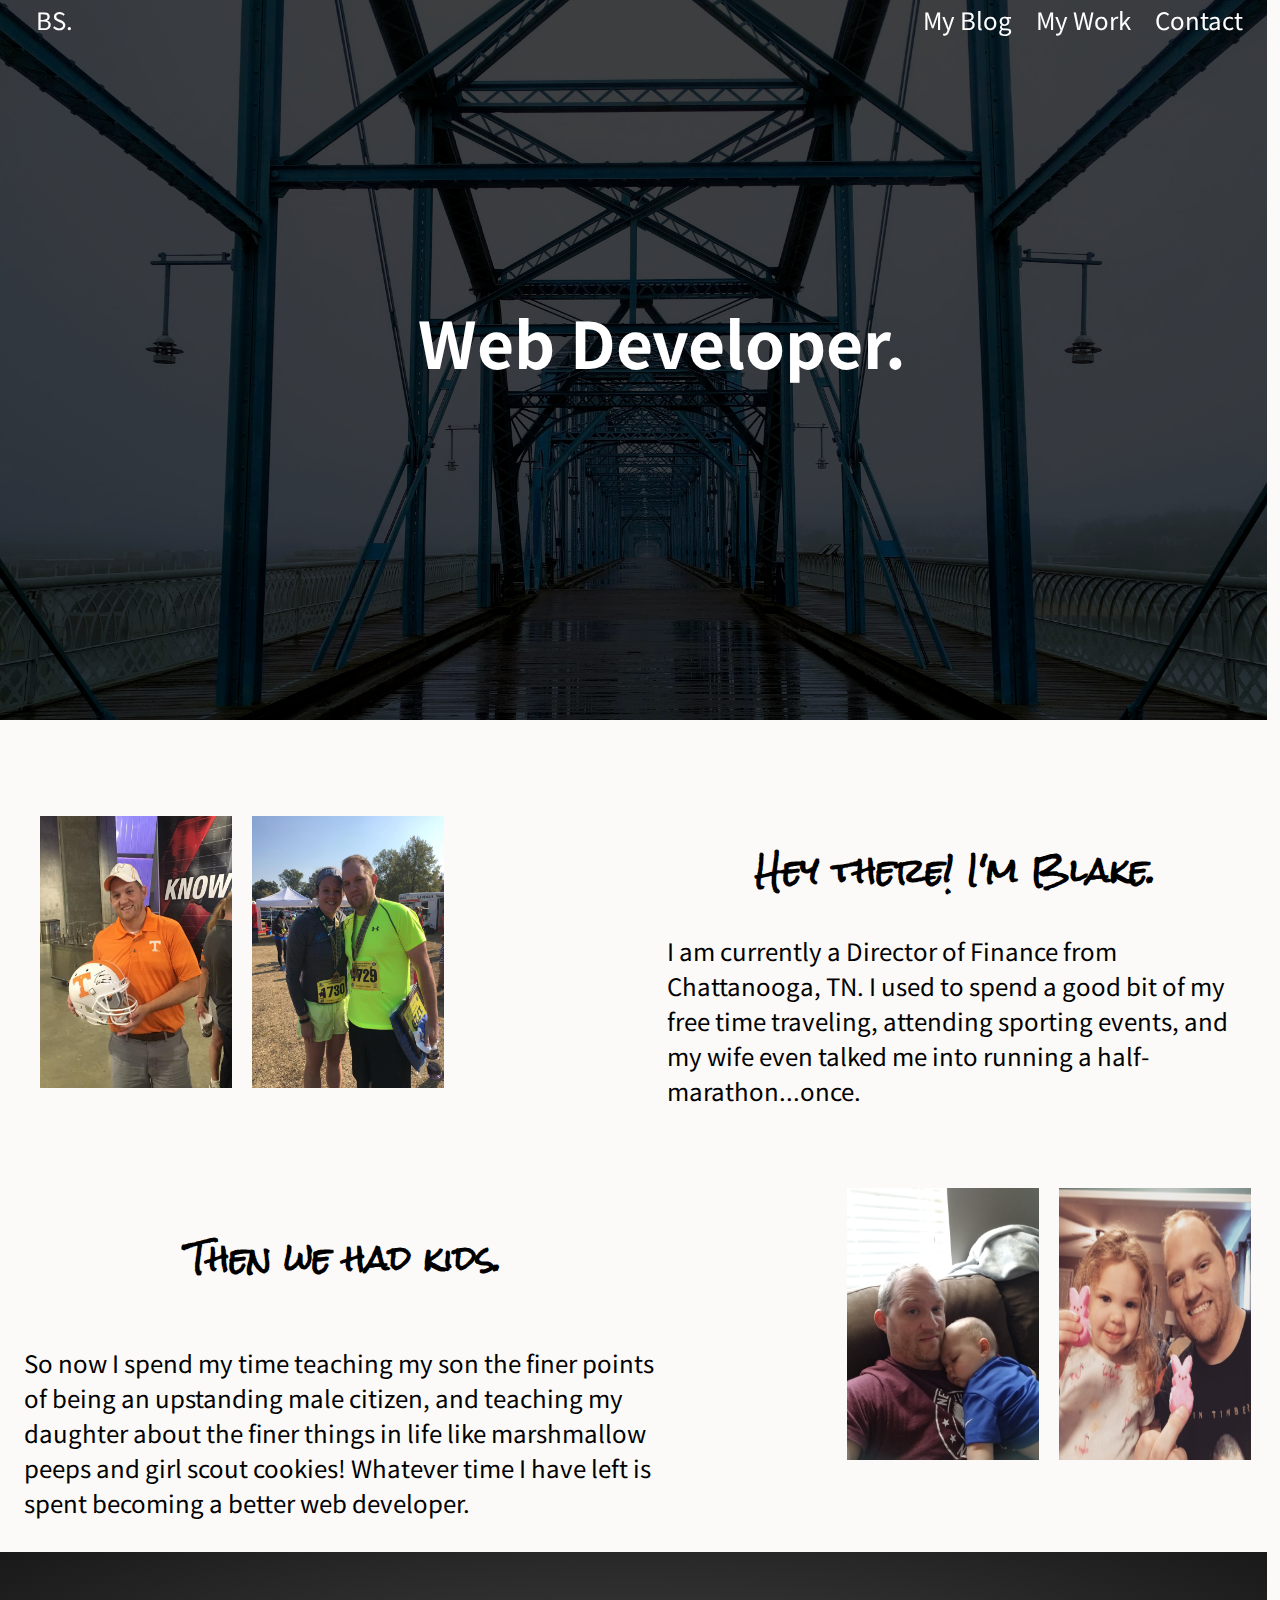
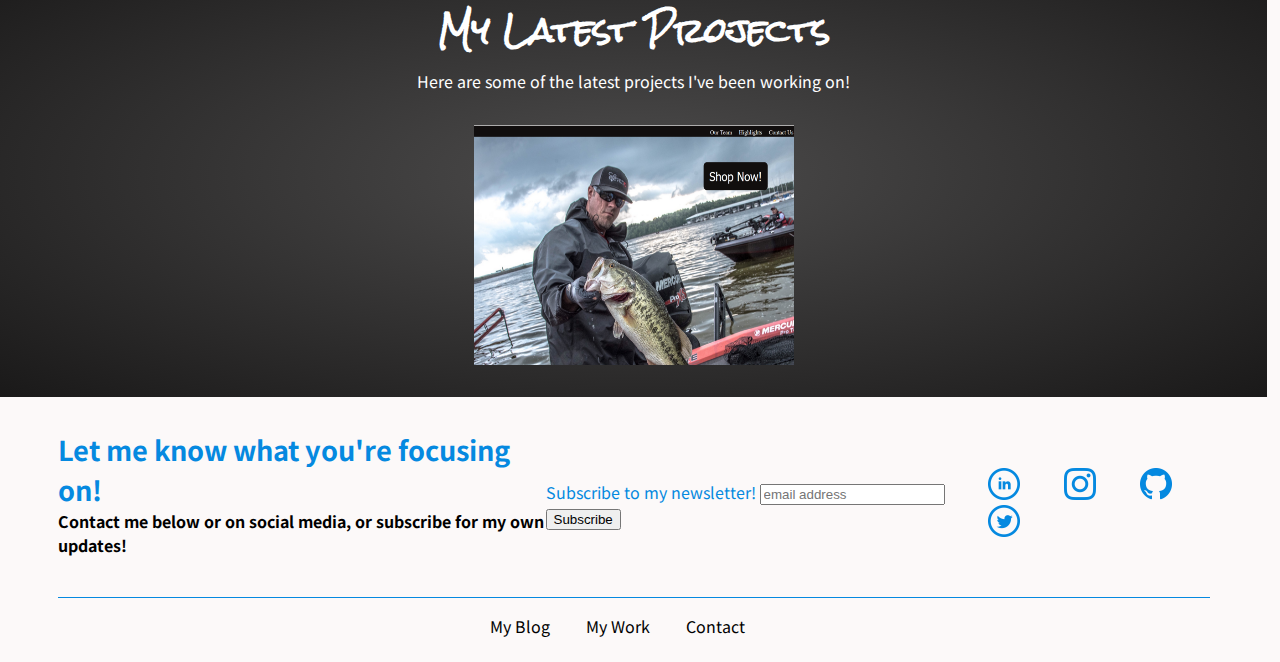
<file: index.html>
<!DOCTYPE html>
<html lang="en">
<head>
    <meta charset="UTF-8">
    <meta name="viewport" content="width=device-width, initial-scale=1.0">
    <meta http-equiv="X-UA-Compatible" content="ie=edge">
    <link href="https://fonts.googleapis.com/css?family=Rock+Salt&display=swap" rel="stylesheet"> 
    <link href="https://fonts.googleapis.com/css?family=Noto+Sans+KR&display=swap" rel="stylesheet"> 
    <link href="https://cdnjs.cloudflare.com/ajax/libs/font-awesome/4.7.0/css/font-awesome.min.css" rel="stylesheet"> 
    <link rel="stylesheet" href="./main.css">
    <link href="//cdn-images.mailchimp.com/embedcode/horizontal-slim-10_7.css" rel="stylesheet" type="text/css">
    <title>Blake Stansell | Chattanooga Web Design
    </title>
</head>
<body>
    <main>
<!------------------------------ INTRO SECTION ----------------------------->        
        <section class="intro">
            <header class="header">
                <div class="logo-container">
                    <span id="logo">BS.</span>
                </div>
                <nav class="navbar">
                    <ul>
                        <!-- <li class="nav-item"><a href="#">About</a></li> -->
                        <li class="nav-item"><a href="./blog.html">My Blog</a></li>
                        <li class="nav-item"><a href="#">My Work</a></li>
                        <li class="nav-item"><a href="mailto:admin@blakestansell.com">Contact</a></li>
                    </ul>
                </nav>
            </header>
        <div class="intro-img-overlay"></div>


            <div class="intro-container">
                <h1 id="byline">Web Developer.</h1>
                <!-- <h3 id="subline">Chattanooga, TN</h3> -->
                <br>
                <!-- <div class="btn-container">
                    <button class="btn" id="intro-thoughts-btn"><a href="#">Thoughts</a></button>
                    <button class="btn" id="intro-projects-btn"><a href="#">Projects</a></button>
                </div> -->
            </div>
        </section>

<!------------------------------ MOBILE NAVIGATION -----------------------------> 
        <section class="mobile-nav">
            <a href="#home" class="active">BS.</a>
            <div id="mobilelinks">
                <!-- <a href="#">About</a> -->
                <a href="#">My Blog</a>
                <a href="#">My Work</a>
                <a href="#">Contact</a>
            </div>
            <a href="javascript:void(0);" class="icon" onclick="myFunction()">
                <i class="fa fa-bars"></i>
            </a>
        </section>

<!------------------------------ ABOUT SECTION ----------------------------->
        <section class="about">
            <div class="before-container">  
                <div id="before-img-container">
                    <img id="before-1" src="img/blake-ut.jpg" alt="Blake at Tennessee Vols game">
                    <img id="before-2" src="img/blake-lindsey-stonehenge.jpg" alt="Blake and Wife at StoneHenge">
                    <img id="before-3" src="img/blake-lindsey-half.jpg" alt="Blake and Wife at Half Marathon">
                </div>
                <div id="before-text-container">
                    <h2>Hey there!  I'm Blake.</h2>
                    <br>
                    <br>
                    <p>I am currently a Director of Finance from Chattanooga, TN. I used to spend a good bit of my free time traveling, attending sporting events, and my wife even talked me into running a half-marathon...once.</p>
                </div>
            </div>
            <div class="after-container">
                <div id="after-text-container">
                    <h2>Then we had kids.</h2>
                    <br>
                    <br>
                    <p>So now I spend my time teaching my son the finer points of being an upstanding male citizen, and teaching my daughter about the finer things in life like marshmallow peeps and girl scout cookies! Whatever time I have left is spent becoming a better web developer.</p>
                </div>
                <div id="after-img-container">
                    <div class="after-img-container">
                        <img id="after-1" src="img/blake-jordan.jpg" alt="Blake with son Jordan">                       
                        <img id="after-2" src="img/family.jpg" alt="Blake with Family">
                        <img id="after-3" src="img/blake-kensie.jpg" alt="Blake with daughter Kensie">
                    </div>
                </div>
            </div>
        </section>
<!------------------------------ LEARNING SECTION ----------------------------->
        <section class="public-learning">
            <div id="learning-explanation">
                <h2>My Knowledge Base</h2>
            </div>
            <div class="learning-container">
                <div class="currently-reading">
                    <h3>Currently Reading:</h3>
                    <div class="slideshow-container">
                        <div class="mySlides">
                            <img id="book1" src="img/currently-reading/american-prison.jpg">
                        </div>
                        <div class="mySlides">
                            <img id="book2" src="img/currently-reading/many-lives-of-bloomberg.jpg">
                        </div>
                        <div class="mySlides">
                            <img id="book3" src="img/currently-reading/why-we-sleep.jpg">
                        </div>
                    </div>
                </div>
                <div class="skills" style="overflow-x: auto;">
                    <table style="width: 100%;">
                        <caption>Skills</caption>
                        <col width="30%">
                        <col width="15%">
                        <col width="10%">
                        <col width="30%">
                        <col width="15%">
                        <tr>
                            <th>Web Development</th>
                        </tr>
                        <tr>
                            <td id="learning-item">HTML5</td>
                            <td>
                                <span class="filled">&#9670;</span>
                                <span class="filled">&#9670;</span>
                                <span class="filled">&#9670;</span>
                                <span class="filled">&#9670;</span>
                                <span class="unfilled">&#9671;</span>
                            </td>
                            <td></td>
                            <td id="learning-item">CSS3</td>
                            <td>
                                <span class="filled">&#9670;</span>
                                <span class="filled">&#9670;</span>
                                <span class="filled">&#9670;</span>
                                <span class="filled">&#9670;</span>
                                <span class="unfilled">&#9671;</span>
                            </td>
                        </tr>
                        <tr>
                            <td id="learning-item">Vanilla JS</td>
                            <td>
                                <span class="filled">&#9670;</span>
                                <span class="filled">&#9670;</span>
                                <span class="filled">&#9670;</span>
                                <span class="unfilled">&#9671;</span>
                                <span class="unfilled">&#9671;</span>
                            </td>
                            <td></td>
                            <td id="learning-item">JSON</td>
                            <td>
                                <span class="filled">&#9670;</span>
                                <span class="filled">&#9670;</span>
                                <span class="filled">&#9670;</span>
                                <span class="unfilled">&#9671;</span>
                                <span class="unfilled">&#9671;</span>
                            </td>
                        </tr>
                        <tr>
                            <td id="learning-item">MySQL</td>
                            <td>
                                <span class="filled">&#9670;</span>
                                <span class="filled">&#9670;</span>
                                <span class="filled">&#9670;</span>
                                <span class="unfilled">&#9671;</span>
                                <span class="unfilled">&#9671;</span>
                            </td>
                            <td></td>
                            <td id="learning-item">Command Line Interface</td>
                            <td>
                                <span class="filled">&#9670;</span>
                                <span class="filled">&#9670;</span>
                                <span class="filled">&#9670;</span>
                                <span class="unfilled">&#9671;</span>
                                <span class="unfilled">&#9671;</span>
                            </td>
                        </tr>
                        <tr>
                            <td id="learning-item">Bootstrap Framework</td>
                            <td>
                                <span class="filled">&#9670;</span>
                                <span class="filled">&#9670;</span>
                                <span class="filled">&#9671;</span>
                                <span class="unfilled">&#9671;</span>
                                <span class="unfilled">&#9671;</span>
                            </td>
                            <td></td>
                            <td id="learning-item">Materialize Framework</td>
                            <td>
                                <span class="filled">&#9670;</span>
                                <span class="filled">&#9670;</span>
                                <span class="filled">&#9671;</span>
                                <span class="unfilled">&#9671;</span>
                                <span class="unfilled">&#9671;</span>
                            </td>
                        </tr>
                        <tr>
                            <td id="learning-item">PHP</td>
                            <td>
                                <span class="filled">&#9670;</span>
                                <span class="filled">&#9670;</span>
                                <span class="filled">&#9671;</span>
                                <span class="unfilled">&#9671;</span>
                                <span class="unfilled">&#9671;</span>
                            </td>
                            <td></td>
                            <td id="learning-item">Python</td>
                            <td>
                                <span class="filled">&#9670;</span>
                                <span class="filled">&#9670;</span>
                                <span class="filled">&#9671;</span>
                                <span class="unfilled">&#9671;</span>
                                <span class="unfilled">&#9671;</span>
                            </td>
                        </tr>
                        <tr>
                            <td id="learning-item">React Framework</td>
                            <td>
                                <span class="filled">&#9671;</span>
                                <span class="filled">&#9671;</span>
                                <span class="filled">&#9671;</span>
                                <span class="unfilled">&#9671;</span>
                                <span class="unfilled">&#9671;</span>
                            </td>
                            <td></td>
                            <td id="learning-item">AngularJS Framework</td>
                            <td>
                                <span class="filled">&#9671;</span>
                                <span class="filled">&#9671;</span>
                                <span class="filled">&#9671;</span>
                                <span class="unfilled">&#9671;</span>
                                <span class="unfilled">&#9671;</span>
                            </td>
                        </tr>
                        <tr>
                            <td id="learning-item">VueJS Framework</td>
                            <td>
                                <span class="filled">&#9671;</span>
                                <span class="filled">&#9671;</span>
                                <span class="filled">&#9671;</span>
                                <span class="unfilled">&#9671;</span>
                                <span class="unfilled">&#9671;</span>
                            </td>
                            <td></td>
                            <td id="learning-item">Django Framework</td>
                            <td>
                                <span class="filled">&#9671;</span>
                                <span class="filled">&#9671;</span>
                                <span class="filled">&#9671;</span>
                                <span class="unfilled">&#9671;</span>
                                <span class="unfilled">&#9671;</span>
                            </td>
                        </tr>
                        <tr>
                            <th>Accounting/Finance</th>
                        </tr>
                        <tr>
                            <td id="learning-item">Financial Reporting</td>
                            <td>
                                <span class="filled">&#9670;</span>
                                <span class="filled">&#9670;</span>
                                <span class="filled">&#9670;</span>
                                <span class="filled">&#9670;</span>
                                <span class="unfilled">&#9670;</span>
                            </td>
                            <td></td>
                            <td id="learning-item">Financial Analysis</td>
                            <td>
                                <span class="filled">&#9670;</span>
                                <span class="filled">&#9670;</span>
                                <span class="filled">&#9670;</span>
                                <span class="filled">&#9670;</span>
                                <span class="unfilled">&#9670;</span>
                            </td>
                        </tr>
                        <tr>
                            <td id="learning-item">Budget Management</td>
                            <td>
                                <span class="filled">&#9670;</span>
                                <span class="filled">&#9670;</span>
                                <span class="filled">&#9670;</span>
                                <span class="filled">&#9670;</span>
                                <span class="unfilled">&#9670;</span>
                            </td>
                            <td></td>
                            <td id="learning-item">Internal Controls</td>
                            <td>
                                <span class="filled">&#9670;</span>
                                <span class="filled">&#9670;</span>
                                <span class="filled">&#9670;</span>
                                <span class="filled">&#9670;</span>
                                <span class="unfilled">&#9670;</span>
                            </td>
                        </tr>
                        <tr>
                            <td id="learning-item">US GAAP</td>
                            <td>
                                <span class="filled">&#9670;</span>
                                <span class="filled">&#9670;</span>
                                <span class="filled">&#9670;</span>
                                <span class="filled">&#9670;</span>
                                <span class="unfilled">&#9670;</span>
                            </td>
                            <td></td>
                            <td id="learning-item">Accounts Payable</td>
                            <td>
                                <span class="filled">&#9670;</span>
                                <span class="filled">&#9670;</span>
                                <span class="filled">&#9670;</span>
                                <span class="filled">&#9670;</span>
                                <span class="unfilled">&#9670;</span>
                            </td>
                        </tr>
                        <tr>
                            <td id="learning-item">Accounts Receivable</td>
                            <td>
                                <span class="filled">&#9670;</span>
                                <span class="filled">&#9670;</span>
                                <span class="filled">&#9670;</span>
                                <span class="filled">&#9670;</span>
                                <span class="unfilled">&#9670;</span>
                            </td>
                            <td></td>
                            <td id="learning-item">Fixed Assets</td>
                            <td>
                                <span class="filled">&#9670;</span>
                                <span class="filled">&#9670;</span>
                                <span class="filled">&#9670;</span>
                                <span class="filled">&#9670;</span>
                                <span class="unfilled">&#9670;</span>
                            </td>
                        </tr>
                        <tr>
                            <td id="learning-item">Payroll</td>
                            <td>
                                <span class="filled">&#9670;</span>
                                <span class="filled">&#9670;</span>
                                <span class="filled">&#9670;</span>
                                <span class="filled">&#9670;</span>
                                <span class="unfilled">&#9670;</span>
                            </td>
                            <td></td>
                            <td id="learning-item">Bookkeeping</td>
                            <td>
                                <span class="filled">&#9670;</span>
                                <span class="filled">&#9670;</span>
                                <span class="filled">&#9670;</span>
                                <span class="filled">&#9670;</span>
                                <span class="unfilled">&#9670;</span>
                            </td>
                        </tr>
                        <tr>
                            <td id="learning-item">Journal Entries</td>
                            <td>
                                <span class="filled">&#9670;</span>
                                <span class="filled">&#9670;</span>
                                <span class="filled">&#9670;</span>
                                <span class="filled">&#9670;</span>
                                <span class="unfilled">&#9670;</span>
                            </td>
                            <td></td>
                            <td id="learning-item">Variance Analysis</td>
                            <td>
                                <span class="filled">&#9670;</span>
                                <span class="filled">&#9670;</span>
                                <span class="filled">&#9670;</span>
                                <span class="filled">&#9670;</span>
                                <span class="unfilled">&#9670;</span>
                            </td>
                        </tr>
                        <tr>
                            <td id="learning-item">Auditing</td>
                            <td>
                                <span class="filled">&#9670;</span>
                                <span class="filled">&#9670;</span>
                                <span class="filled">&#9670;</span>
                                <span class="filled">&#9670;</span>
                                <span class="unfilled">&#9670;</span>
                            </td>
                            <td></td>
                            <td id="learning-item">Tax Accounting</td>
                            <td>
                                <span class="filled">&#9670;</span>
                                <span class="filled">&#9670;</span>
                                <span class="filled">&#9670;</span>
                                <span class="unfilled">&#9671;</span>
                                <span class="unfilled">&#9671;</span>
                            </td>
                        </tr>
                    </table>
                </div>
            </div>
        </section>
<!------------------------------ PROJECTS PREVIEW SECTION ----------------------------->
        <section class="projects-preview">
            <h2 id="projects-heading">My Latest Projects</h2>
            <div id="projects-intro">
                Here are some of the latest projects I've been working on! 
            </div>
            <div class="projects-container">
                <div id="project-1">
                    <img src="img/projects/yankum.png" alt="Man with Fish">
                    <div class="project-overlay">
                        <span class="project-title">Yank-Um Custom Tackle</span>
                        <br>
                        <span class="project-text"><em>E-commerce Website</em></span>
                        <span class="project-text"><em>PHP, MySQL</em></span>
                        <br>
                        <button class="view-project-btn"><a href="https://www.yank-um.com" class="project-view-button">View Project</a></button>
                    </div>
                </div>
            </div>
            <!-- <button class="hire-btn"><a href="#">Work With Me!</a></button> -->
        </section>
<!------------------------------ BLOG PREVIEW SECTION ----------------------------->
        <section class="blog-preview">
            <h2 id="blog-heading">My Latest Blog Posts</h2>
            <div class="posts-container">

            </div>
            <button id="blog-btn"><a href="#">See More Posts</a></button>
        </section>
<!------------------------------ FOOTER ----------------------------->
        <footer>
            <!-- <h2>Let's Connect!</h2> -->

            <section class="contact-options">
                <div>
                <h3>Let me know what you're focusing on!</h3>
                <h4>Contact me below or on social media<span class="mobile-span1">, or subscribe for my own updates</span>! <br><span class="mobile-span2">OR</span></br></h4>
                </div>
                <!-- Begin Mailchimp Signup Form -->
                <div id="mc_embed_signup">
                    <form action="https://blakestansell.us19.list-manage.com/subscribe/post?u=35abd935c7cf8069d93d73516&amp;id=f2e5b1303e" method="post" id="mc-embedded-subscribe-form" name="mc-embedded-subscribe-form" class="validate" target="_blank" novalidate>
                        <div id="mc_embed_signup_scroll">
                            <label for="mce-EMAIL">Subscribe to my newsletter!</label>
                            <input type="email" value="" name="EMAIL" class="email" id="mce-EMAIL" placeholder="email address" required>
                <!-- real people should not fill this in and expect good things - do not remove this or risk form bot signups-->
                            <div style="position: absolute; left: -5000px;" aria-hidden="true"><input type="text" name="b_35abd935c7cf8069d93d73516_f2e5b1303e" tabindex="-1" value=""></div>
                            <div class="clear"><input type="submit" value="Subscribe" name="subscribe" id="mc-embedded-subscribe" class="button"></div>
                        </div>
                    </form>
                </div>

                <ul class="social-media">
                    <li><a href="https://www.linkedin.com/in/blake-stansell-cpa/"><img src="img/social-media/LinkedIn.png" alt="LinkedIn Icon"></a></li>
                    <li><a href="https://www.instagram.com/mrstanselltoyou/"><img src="img/social-media/Instagram.png" alt="Instagram Icon"></a></li>
                    <li><a href="https://github.com/TrippyMonk"><img src="img/social-media/GitHub.png" alt="GitHub Icon"></a></li>
                    <li><a href="https://twitter.com/Trippy_Monk"><img src="img/social-media/Twitter.png" alt="Twitter Icon"></a></li>
                </ul>
            </section>
            <section class="fine-print">
                <ul class="footer-nav">
                    <!-- <li><a href="#">About</a></li> -->
                    <li><a href="#">My Blog</a></li>
                    <li><a href="#">My Work</a></li>
                    <li><a href="mailto:admin@blakestansell.com">Contact</a></li>
                </ul>
                <!-- <ul class="legal">
                        <li><a href="#">Privacy Policy</a></li>
                        <li><a href="#">Terms of Use</a></li>
                        <li><a href="#">Affiliate Disclaimer</a></li>
                </ul> -->
            </section>
        </footer>

    </main>
    <script src="easyhttp3.js"></script>
    <script src="main.js"></script>
</body>
</html>
</file>
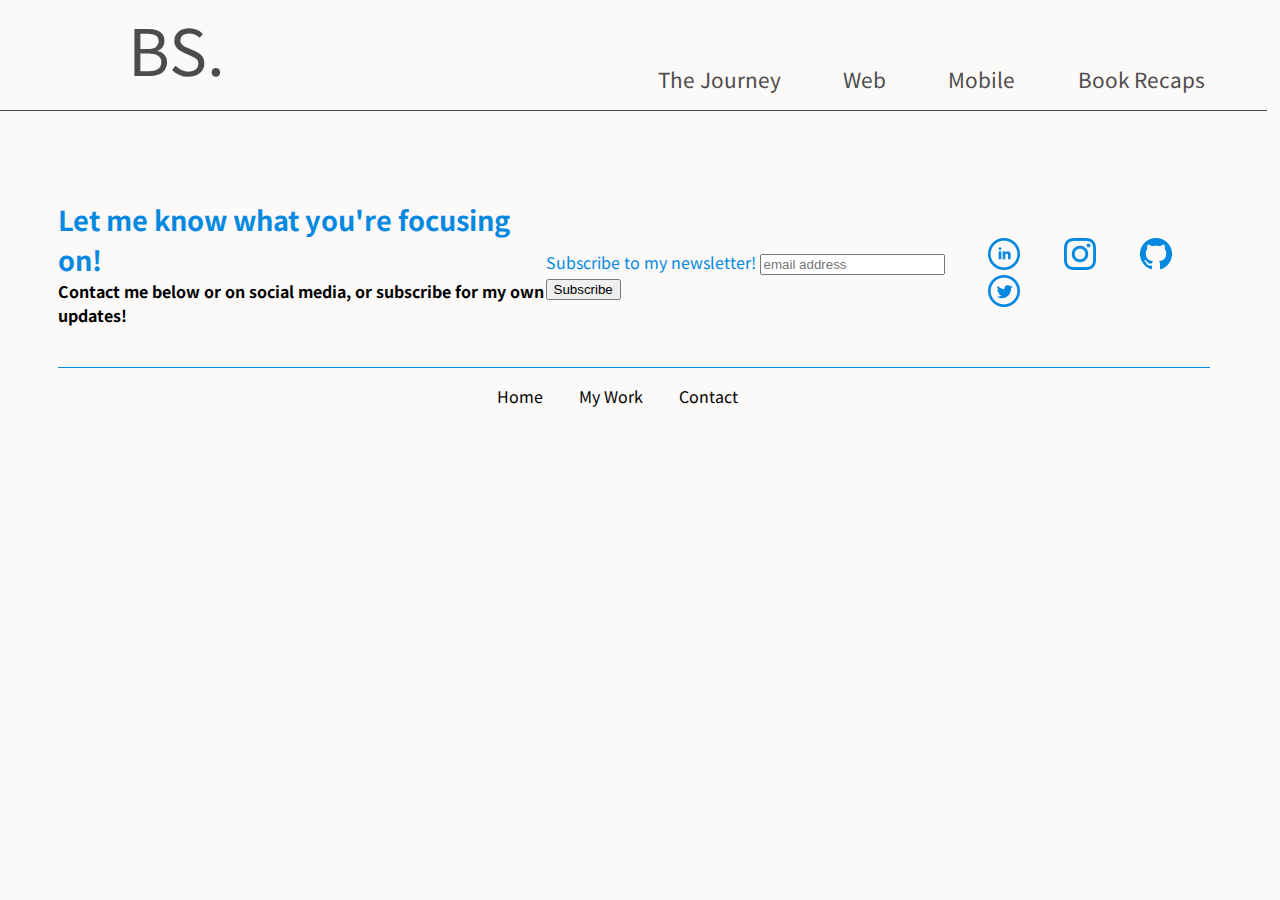
<file: blog.html>
<!DOCTYPE html>
<html lang="en">
<head>
    <meta charset="UTF-8">
    <meta name="viewport" content="width=device-width, initial-scale=1.0">
    <link href="https://fonts.googleapis.com/css?family=Rock+Salt&display=swap" rel="stylesheet"> 
    <link href="https://fonts.googleapis.com/css?family=Noto+Sans+KR&display=swap" rel="stylesheet"> 
    <link href="https://cdnjs.cloudflare.com/ajax/libs/font-awesome/4.7.0/css/font-awesome.min.css" rel="stylesheet"> 
    <link rel="stylesheet" href="./blog.css">
    <link href="//cdn-images.mailchimp.com/embedcode/horizontal-slim-10_7.css" rel="stylesheet" type="text/css">
    <title>Blake's Blog</title>
</head>
<body>
<!------------------------------ INTRO SECTION ----------------------------->        
<section class="intro">
    <header class="header">
        <div class="logo-container">
            <span id="logo"><a href="./index.html">BS.</a></span>
        </div>
        <nav class="navbar">
            <ul>
                <li class="nav-item"><a href="#">The Journey</a></li>
                <li class="nav-item"><a href="#">Web</a></li>
                <li class="nav-item"><a href="#">Mobile</a></li>
                <li class="nav-item"><a href="#">Book Recaps</a></li>
            </ul>
        </nav>
    </header>
    <div class="intro-img-overlay"></div>
</section>

<!------------------------------ MOBILE NAVIGATION -----------------------------> 
<section class="mobile-nav">
    <a href="#home" class="active">BS.</a>
    <div id="mobilelinks">
        <!-- <a href="#">About</a> -->
        <a href="#">My Blog</a>
        <a href="#">My Work</a>
        <a href="#">Contact</a>
    </div>
    <a href="javascript:void(0);" class="icon" onclick="myFunction()">
        <i class="fa fa-bars"></i>
    </a>
</section>
<!------------------------------ BLOG POSTS -----------------------------> 
<section class="blog-posts">

</section>

<!------------------------------ FOOTER ----------------------------->
<footer>

    <section class="contact-options">
        <div>
        <h3>Let me know what you're focusing on!</h3>
        <h4>Contact me below or on social media<span class="mobile-span1">, or subscribe for my own updates</span>! <br><span class="mobile-span2">OR</span></br></h4>
        </div>
        <!-- Begin Mailchimp Signup Form -->
        <div id="mc_embed_signup">
            <form action="https://blakestansell.us19.list-manage.com/subscribe/post?u=35abd935c7cf8069d93d73516&amp;id=f2e5b1303e" method="post" id="mc-embedded-subscribe-form" name="mc-embedded-subscribe-form" class="validate" target="_blank" novalidate>
                <div id="mc_embed_signup_scroll">
                    <label for="mce-EMAIL">Subscribe to my newsletter!</label>
                    <input type="email" value="" name="EMAIL" class="email" id="mce-EMAIL" placeholder="email address" required>
        <!-- real people should not fill this in and expect good things - do not remove this or risk form bot signups-->
                    <div style="position: absolute; left: -5000px;" aria-hidden="true"><input type="text" name="b_35abd935c7cf8069d93d73516_f2e5b1303e" tabindex="-1" value=""></div>
                    <div class="clear"><input type="submit" value="Subscribe" name="subscribe" id="mc-embedded-subscribe" class="button"></div>
                </div>
            </form>
        </div>

        <ul class="social-media">
            <li><a href="https://www.linkedin.com/in/blake-stansell-cpa/"><img src="img/social-media/LinkedIn.png" alt="LinkedIn Icon"></a></li>
            <li><a href="https://www.instagram.com/mrstanselltoyou/"><img src="img/social-media/Instagram.png" alt="Instagram Icon"></a></li>
            <li><a href="https://github.com/TrippyMonk"><img src="img/social-media/GitHub.png" alt="GitHub Icon"></a></li>
            <li><a href="https://twitter.com/Trippy_Monk"><img src="img/social-media/Twitter.png" alt="Twitter Icon"></a></li>
        </ul>
    </section>
    <section class="fine-print">
        <ul class="footer-nav">
            <!-- <li><a href="#">About</a></li> -->
            <li><a href="./index.html">Home</a></li>
            <li><a href="#">My Work</a></li>
            <li><a href="mailto:admin@blakestansell.com">Contact</a></li>
        </ul>
        <!-- <ul class="legal">
                <li><a href="#">Privacy Policy</a></li>
                <li><a href="#">Terms of Use</a></li>
                <li><a href="#">Affiliate Disclaimer</a></li>
        </ul> -->
    </section>
</footer>
</body>

<!------------------------------ WORDPRESS API -----------------------------> 
<script src="httpRequests.js"></script>
<script>

    const http = new EasyHTTP;
    const blogPosts = document.querySelector('.blog-posts');

    const getPosts = http.get('http://localhost/wordpress/wp-json/wp/v2/posts');
    const getMedia = http.get('http://localhost/wordpress/wp-json/wp/v2/media');
    const getCategories = http.get('http://localhost/wordpress/wp-json/wp/v2/categories');

    const populatePosts = async () => {
        const media = await getMedia;
        const category = await getCategories;
        const categoryIds = [];
            for (let i=0; i<category.length; i++) {
                categoryIds[i] = {
                    id: category[i].id,
                    name: category[i].name
                };
            }

        Promise.all(
            media.map(async image => {
                const post = await getPosts;
                post.forEach(post => {
                    if(image.post === post.id) {
                        let currentPostId = categoryIds.find(catId => catId.id == post.categories[0]);
                        const postContent = `
                            <div class='post-container'>
                                <h2 class='post-title'>${post.title.rendered}</h2>
                                <div class='post-image'>
                                    <img src='${image.source_url}'>
                                </div>
                                <h6 class='post-category'>${currentPostId.name}</h6>
                            </div>`
                        blogPosts.innerHTML += postContent;
                        console.log(currentPostId);
                    }
                })
            })
        )
    }

    populatePosts()
</script>
</html>
</file>
<file: main.css>
/*To reset any default styles applied by the internet browser
http://meyerweb.com/eric/tools/css/reset/
v2.0 | 20110126
License: none (public domain)
*/

html, body, div, span, applet, object, iframe,
h1, h2, h3, h4, h5, h6, p, blockquote, pre,
a, abbr, acronym, address, big, cite, code,
del, dfn, em, img, ins, kbd, q, s, samp,
small, strike, strong, sub, sup, tt, var,
b, u, i, center,
dl, dt, dd, ol, ul, li,
fieldset, form, label, legend,
table, caption, tbody, tfoot, thead, tr, th, td,
article, aside, canvas, details, embed, 
figure, figcaption, footer, header, hgroup, 
menu, nav, output, ruby, section, summary,
time, mark, audio, video {
	margin: 0;
	padding: 0;
	border: 0;
	font-size: 16px;
	vertical-align: baseline;
	font-family: 'Noto Sans KR', sans-serif;
}

/* HTML5 display-role reset for older browsers */

article, aside, details, figcaption, figure, 
footer, header, hgroup, menu, nav, section {
	display: block;
}
/*------------------------------ CSS VARIABLES ---------------------------------------*/
:root {
	--accent: #0589e0;
}

/*------------------------------ REGULAR STYLING BEGINS ------------------------------*/
body {
	background-color: #fcf9f9;
}
h2 {
	font-family: 'Rock Salt', cursive;
}
/*------------------------------ HEADER & NAVBAR STYLING ------------------------------*/
.mobile-nav {
	display: none;
}
.header {
	position: fixed;
	top: 0.1em;
	width: 99vw;
	height: auto;
	font-family: 'Rock Salt', cursive;
	
	display: flex;
	flex-direction: row;
	justify-content: space-between;
	align-items: flex-end;
}
.header-scrolled {
	position: fixed;
	width: 99vw;
	height: auto;
	font-family: 'Rock Salt', cursive;
	background-color: rgb(26, 25, 25);
	
	display: flex;
	flex-direction: row;
	justify-content: space-between;
	align-items: flex-end;
	z-index: 100;
}
#logo {
	color: #ffffff;
	font-size: 2rem;
	margin: 2em;
}
.navbar ul{
	list-style-type: none;
	display: flex;
	flex-direction: row;
}

.nav-item a {
	text-decoration: none;
	color: #ffffff;
	padding-right: 3em;
	font-size: 1.3em;
}

.nav-item a:hover {
	text-decoration: underline;
	text-decoration-color: var(--accent);
}
.navbar-scrolled {
	background-color: rgb(77, 76, 76);
	border: 1px solid blue;
}
.nav-item-scrolled a {
	text-decoration: none;
	color: #000000;
	padding-right: 3em;
	font-size: 1.3em;
}
/*------------------------------ INTRO SECTION ------------------------------*/
.intro {
	position: relative;
	height: 80vh;
	width: 99vw;
	background-image: url('img/home-intro.jpg');
	background-attachment: fixed;
	background-position: center;
	background-repeat: no-repeat;
	background-size: cover;
}
.intro-img-overlay {
	width: 100%;
	height: 100%;
	background-color: rgba(0, 0, 0, 0.75);
}
.intro-container {
	position: absolute;
	top: 41%;
	left: 33%;

	display: flex;
	flex-direction: column;
	justify-content: center;
	align-items: center;
}
#byline {
	font-size: 6em;
	color: #ffffff;
}
#subline {
	font-size: 3em;
	color: #ffffff;
}
/* .btn-container {
	display: flex;
	flex-direction: row;
	justify-content: space-around;
}
.btn {
	width: 15em;
	height: auto;
	padding: .5em 0;
	background: transparent;
	margin-bottom: 1em;
	border-radius: .4em;
}
.btn a {
	text-decoration: none;
	color: #ffffff;
	font-size: 2.5em;
}
.btn:hover {
	border: 2px solid var(--accent);
} */

/*----------------------------------- ABOUT SECTION -----------------------------------*/
.about {
	height: auto;
	width: 99vw;
}
/*---------- ABOUT - BEFORE KIDS SECTION ----------*/
.before-container {
	display: flex;
	flex-direction: row;
	justify-content: space-between;
	margin-top: 4em;
}
#before-img-container {
	margin-left: 1.5em;
	position: relative;
}
#before-1, #before-2, #before-3 {
	width: 15em;
	height: 20em;
	image-orientation: from-image;
}
#before-1 {
	position: relative;
	top: 1em;
	left: 3em;
}
#before-2 {
	position: relative;
	top: 3em;
	z-index: 1;
}
#before-3 {
	position: relative;
	right: 3em;
}
#before-text-container {
	width: 45vw;
	margin-right: 3em;
}
#before-text-container h2 {
	margin-top: 1.5em;
	text-align: center;
	font-size: 2em;
}
#before-text-container p {
	font-size: 1.5em;
}

/*---------- ABOUT - AFTER KIDS SECTION ----------*/
.after-container {
	display: flex;
	flex-direction: row;
	justify-content: space-between;
	margin-top: 4em;
	padding-bottom: 2.5em;
}
#after-img-container {
	margin-right: 3em;
	position: relative;
}
#after-1, #after-2, #after-3, #after-4 {
	width: 15em;
	height: 20em;
	image-orientation: from-image;
}
#after-1 {
	position: relative;
	left: 2em;
}
#after-2 {
	position: relative;
	bottom: 3em;
}
#after-3 {
	position: relative;
	top: 1em;
	right: 3em;
	z-index: 1;
}
#after-text-container {
	width: 45vw;
	margin-left: 3em;
}
#after-text-container h2 {
	margin-top: 1.5em;
	text-align: center;
	font-size: 2em;
}
#after-text-container p {
	font-size: 1.5em;
}
.about h2 {
	margin-top: 1.5em;
	font-size: 3em;
	text-align: center;
}
/*----------------------------------- PUBLIC LEARNING SECTION -----------------------------------*/
.public-learning {
    display: none;
}
/*.public-learning {
	height: auto;
	width: 99vw;
	padding-top: 2.5em;
	padding-bottom: 2em;
	background: radial-gradient(rgb(77, 76, 76), rgb(26, 25, 25));
	color: #ffffff;

	display: flex;
	flex-direction: column;
	align-items: center;
}
#learning-explanation {
	width: 80vw;
	text-align: center;
}
#learning-explanation h2 {
	font-size: 3em;
}
.learning-container {
	margin-top: 3em;
	
	display: flex;
	flex-direction: row;
	justify-content: space-between;
	width: 100%;
}*/
/*---------- Book Slideshow ---------*/
/*.currently-reading {
	width: 35%;
	display: flex;
	flex-direction: column;
	align-items: center;
}
.currently-reading h3 {
	font-size: 1.5em;
}
.slideshow-container {
	max-width: 750px;
	position: relative;
	margin: auto;
}
.currently-reading h2 {
	font-size: 1.5em;
	height: 1.5em;
}
#book1, #book2, #book3 {
	height: 25em;
	width: 18em;
}
.mySlides {
	display: none;
}*/
/*---------- Skills Table ---------*/
/*.skills {
	width: 50%;
	margin-right: 10em;
}
.skills caption {
	font-size: 1.5em;
	border-bottom: 1px solid #ffffff;
}
.skills th {
	text-decoration: underline;
	height: 1.5em;
	padding-top: 1.5em;
	text-align: left;
}*/
/*----------------------------------- PROJECTS SECTION -----------------------------------*/
.projects-preview {
	width: 99vw;
	height: auto;
	padding-top: 2.5em;
	padding-bottom: 2em;
	background: radial-gradient(rgb(77, 76, 76), rgb(26, 25, 25));
	color: #ffffff;

	display: flex;
	flex-direction: column;
	align-items: center;
}
#projects-heading {
	font-size: 3em;
}
#projects-intro {
	font-size: 1.5em;
	text-align: center;
}
.projects-container {
	padding-top: 2em;
	display: flex;
	flex-direction: row;
	justify-content: space-around;
}
#project-1 {
	position: relative;
	height: 20em;
	width: 25em;
}
#project-1 img {
	display: block;
	height: 20em;
	width: 25em;
}
.project-overlay {
	position: absolute;
	width: 100%;
	height: 100%;
	transition: .9 ease;
	background-color: rgba(0, 0, 0, 0.7);
	top: 0;
	opacity: 0;

	color: #ffffff;
	text-align: center;

	display: flex;
	flex-direction: column;
	justify-content: center;
	align-items: center;
}
.project-title {
	font-size: 1.5em;
	font-weight: bolder;
	color: var(--accent);
}
.project-text {
	font-size: 1.2em;
}
.project-text2 {
    font-size: 1em;
    margin-top: 3em;
}
#project-1:hover .project-overlay {
	opacity: 0.8;
}
.view-project-btn {
	width: 10em;
	height: auto;
	padding: .5em 0;
	margin-top: 3em;
	border-radius: 4px;
	background: transparent;
}
.view-project-btn:hover {
	border: 2px solid var(--accent);
}
.view-project-btn a {
	text-decoration: none;
	color: #ffffff;
}
.hire-btn {
	width: 18em;
	height: auto;
	padding: .5em 0;
	background: transparent;
	margin-top: 3em;
	border-radius: .4em;
}
.hire-btn a {
	text-decoration: none;
	color: #ffffff;
	font-size: 2.5em;
}
.hire-btn:hover {
	border: 2px solid var(--accent);
}
/*----------------------------------- BLOG SECTION -----------------------------------*/
.blog-preview {
	display: none;
}

/* .blog-preview {
	height: auto;
	width: 99vw;
	padding-top: 2.5em;
	padding-bottom: 2em;
	background: radial-gradient(rgb(77, 76, 76), rgb(26, 25, 25));
	color: #ffffff;

	display: flex;
	flex-direction: column;
	align-items: center;
}
#blog-heading {
	font-size: 3em;
}
.posts-container {
	padding-top: 2em;
	width: 85%;
	margin-bottom: 3em;
	display: flex;
	flex-direction: row;
	justify-content: space-around;
}
.posts-container img {
	width: 15em;
	padding: 4px;
	border: 1px solid #ffffff;
	border-radius: 5px;
}
.post-title {
	text-align: center;
	color: var(--accent);
}
#blog-btn {
	width: 20em;
	height: auto;
	padding: .5em 0;
	background: transparent;
	margin-bottom: 1em;
	border-radius: .4em;
}
#blog-btn a {
	text-decoration: none;
	color: #ffffff;
	font-size: 2.5em;
}
#blog-btn:hover {
	border: 2px solid var(--accent);
} */
/*----------------------------------- FOOTER -----------------------------------*/
footer {
	width: 99vw;
	height: auto;
	padding-top: 2em;
	padding-bottom: 1.5em;


	display: flex;
	flex-direction: column;
	align-items: center;
}
footer h2 {
	font-size: 3em;
	margin-bottom: 1em;
}
.contact-options {
	width: 90vw;
	padding-bottom: 1em;
	border-bottom: 1px solid var(--accent);

	display: flex;
	flex-direction: row;
	justify-content: space-between;
	align-items: center;
}
.contact-options h3 {
	font-size: 1.7em;
	color: var(--accent);
}
.contact-options h4 {
	font-size: 1em;
}
.mobile-span2 {
	display: none;
}
#mc_embed_signup {
	background: transparent;
	clear: left;
	font:1em Helvetica,Arial,sans-serif;
	width:40%;
}
 #mc_embed_signup #mc-embedded-subscribe-form {
	align-content: left;
}
#mc_embed_signup label {
	color: #0589e0;
}
#mc_embed_signup input.button:hover {
	background-color: #0589e0;
}
/* #subscribe {
	width: 15em;
	height: auto;
	padding: .5em 0;
	color: #ffffff;
	font-size: 1.4em;
	border-radius: .5em;
	background: transparent;
}
#subscribe:hover {
	border: 2px solid var(--accent);
} */
.social-media {
	list-style-type: none;
}
.social-media img {
	width: 2em;
	height: 2em;
}
.social-media img:hover {
	transform: scale(1.1);
}
.social-media li {
	display: inline;
	padding-left: 2.5em;
}
.fine-print {
	width: 90vw;
	display: flex;
	flex-direction: row;
	justify-content: center;
	padding-top: 1em;
}
.footer-nav, .legal {
	list-style-type: none;
}
.footer-nav a, .legal a {
	text-decoration: none;
	color: #000000;
}
.footer-nav a:hover, .legal a:hover {
	text-decoration: underline;
	text-decoration-color: var(--accent);
}
.footer-nav li {
	display: inline;
	padding-right: 2em;
}
.legal li {
	display: inline;
	padding-left: 2em;
}

/*----------------------------------- Media Queries -----------------------------------*/
/*-------------------------------------------------------------------------------------*/
/*------------------------ Smart Phones - Portrait ------------------------------*/
@media only screen 
and (min-device-width: 360px)
and (max-device-width: 415px) {
	.intro {
		display: none;
	}
	#mobilelinks {
		display: none;
	}
	.mobile-nav {
		display: flex;
		overflow: hidden;
		background-color: #333;
		position: relative;
	}
	.mobile-nav a {
		color: white;
		padding: 14px 16px;
		text-decoration: none;
		font-size: 17px;
		display: block;
	}
	.mobile-nav a.icon {
		background: black;
		display: block;
		position: absolute;
		right: 0;
		top: 0;
	}
	.mobile-nav a:hover {
		background-color: #ddd;
		color: black;
	}
/*-------------ABOUT SECTION-----------*/
	.before-container {
		flex-direction: column-reverse;
		align-items: center;
		margin-top: 1em;
	}
	#before-img-container {
		margin-left: 0;
	}
	#before-1, #before-2 {
		display: none;
	}
	#before-3 {
		right: 0;
		margin: 10px;
	}
	#before-text-container {
		width: 85%;
		font-size: .6em;
		margin-right: 0;
	}
	#before-text-container h2 {
		margin-top: .2em;
	}
	.after-container {
		flex-direction: column;
		align-items: center;
		margin-top: 1em;
		padding-bottom: .3em;
	}
	#after-img-container {
		margin-right: 0;
	}
	#after-1, #after-3 {
		display: none;
	}
	#after-2 {
		bottom: 0;
		margin: 10px;
	}
	#after-text-container {
		width: 85%;
		font-size: .6em;
		margin-left: 0;
	}
	#after-text-container h2 {
		margin-top: .2em;
	}
/*-------------LEARNING SECTION-----------*/	
	.public-learning {
		display: none;
	}
/*-------------PROJECTS SECTION-----------*/
	#projects-heading {
		font-size: 1.5em;
	}
	#projects-intro {
		display: none;
	}
	#project-1 {
		height: 17em;
		width: 22em;
	}
	#project-1 img {
		height: 17em;
		width: 22em;
	}
/*-------------BLOG SECTION-----------*/
	#blog-heading {
		font-size: 1.5em;
	}
	#post-2, #post-3, #post-4 {
		display: none;
	}
/*-------------FOOTER-----------------*/
	.contact-options {
		display: flex;
		flex-direction: column;
		justify-content: space-between;
	}
	.contact-options h3 {
		font-size: 1.4em;
		text-align: center;
	}
	.contact-options h4 {
		font-size: 1em;
		text-align: center;
	}
	.mobile-span1 {
		display: none;
	}
	.mobile-span2 {
		display: inline;
	}
	.social-media img {
		margin-top: 1em;
		width: 2em;
		height: 2em;
	}
	.social-media li {
		padding-left: 1.5em;
	}
}


/*------------------------ Smart Phones - Landscape / Tablets - Portrait ------------------------------*/
@media only screen
and (min-device-width: 416px)
and (max-device-width: 768px) {
	.intro {
		display: none;
	}
	#mobilelinks {
		display: none;
	}
	.mobile-nav {
		overflow: hidden;
		background-color: #333;
		position: relative;
		display: flex;
	}
	.mobile-nav a {
		color: white;
		padding: 14px 16px;
		text-decoration: none;
		font-size: 17px;
		display: block;
	}
	.mobile-nav a.icon {
		background: black;
		display: block;
		position: absolute;
		right: 0;
		top: 0;
	}
	.mobile-nav a:hover {
		background-color: #ddd;
		color: black;
	}
	/*-------------ABOUT SECTION-----------*/
	.before-container {
		flex-direction: column-reverse;
		align-items: center;
	}
	#before-img-container {
		margin-left: 0;
	}
	#before-1, #before-2 {
		display: none;
	}
	#before-3 {
		right: 0;
		margin: 10px;
	}
	#before-text-container {
		width: 85%;
		font-size: 1em;
		margin-right: 0;
	}
	#before-text-container h2 {
		margin-top: .2em;
	}
	.after-container {
		flex-direction: column;
		align-items: center;
		margin-top: 1em;
		padding-bottom: .3em;
	}
	#after-img-container {
		margin-right: 0;
	}
	#after-1, #after-3 {
		display: none;
	}
	#after-2 {
		bottom: 0;
		margin: 10px;
	}
	#after-text-container {
		width: 85%;
		font-size: 1em;
		margin-left: 0;
	}
	#after-text-container h2 {
		margin-top: .2em;
	}
/*-------------LEARNING SECTION-----------*/	
	.learning-container{
		flex-direction: column;
		justify-content: center;
		align-items: center;
	}
	.currently-reading {
		display: none;
	}
	.skills {
		width: 100%;
		margin-right: 0;
	}
/*-------------BLOG SECTION-----------*/
	#post-3, #post-4 {
		display: none;
	}
/*-------------FOOTER-----------------*/
.contact-options {
	display: flex;
	flex-direction: column;
	justify-content: space-between;
}
.contact-options h3 {
	font-size: 1.4em;
	text-align: center;
}
.contact-options h4 {
	font-size: 1em;
	text-align: center;
}
.mobile-span1 {
	display: none;
}
.mobile-span2 {
	display: inline;
}
.social-media img {
	margin-top: 1em;
	width: 2em;
	height: 2em;
}
.social-media li {
	padding-left: 1.5em;
}
}


/*----------------------------------- iPads - Landscape -----------------------------------*/
@media only screen
and (min-device-width: 769px)
and (max-device-width: 1024px)  { 
/*---------------------------- Intro Section ----------------------------*/	
	#logo {
		font-size: 1.5rem;
		margin: 1.5em;
	}
	.nav-item a {
		padding-right: 1em;
		font-size: 1.5rem;
	}
	#byline {
		font-size: 4em;
	}
	.btn {
		width: 12em;
	}
	.btn a {
		font-size: 2em;
	}
/*---------------------------- About Section ----------------------------*/
	#before-img-container {
		margin-left: 1.5em;
		position: relative;
	}
	#before-1, #before-2, #before-3 {
		width: 12em;
		height: 17em;
		image-orientation: from-image;
	}
	#before-1 {
		position: relative;
		top: 2em;
		left: 1em;
	}
	#before-2 {
		display: none;
	}
	#before-3 {
		position: relative;
		top: 2em;
		left: 2em;
		z-index: 1;
	}
	#before-text-container {
		width: 45vw;
		margin-right: 1.5em;
	}
	#before-text-container h2 {
		text-align: center;
		font-size: 2em;
	}
	#before-text-container p {
		font-size: 1.5em;
		margin-top: -1em;
	}
	.after-container {
		display: flex;
		flex-direction: row;
		justify-content: space-between;
		margin-top: 4em;
		padding-bottom: 2em;
	}
	#after-img-container {
		margin-right: 0;
		position: relative;
	}
	#after-1, #after-2, #after-3, #after-4 {
		width: 12em;
		height: 17em;
		image-orientation: from-image;
	}
	#after-1 {
		position: relative;
		top: 1em;
		left: -2em;
	}
	#after-2 {
		display: none;
	}
	#after-3 {
		position: relative;
		top: 1em;
		right: 1em;
	}
	#after-text-container {
		width: 50vw;
		margin-left: 1.5em;
	}
	#after-text-container h2 {
		margin-top: 1.5em;
		text-align: center;
		font-size: 2em;
	}
	#after-text-container p {
		font-size: 1.5em;
	}
	.about h2 {
		margin-top: 1.5em;
		font-size: 3em;
		text-align: center;
	}
/*---------------------------- Learning Section ----------------------------*/	
	.public-learning {
		height: auto;
		width: 99vw;
		padding-top: 2em;
		padding-bottom: 2em;
	}
	#learning-explanation h2 {
		font-size: 2em;
	}
	.learning-container {
		margin-top: 2em;
	}
	/*---------- Book Slideshow ---------*/
	.currently-reading {
		width: 35%;
		display: flex;
		flex-direction: column;
		align-items: center;
	}
	.currently-reading h3 {
		font-size: 1em;
	}
	.slideshow-container {
		max-width: 350px;
		position: relative;
		margin: auto;
	}
	#book1, #book2, #book3 {
		width: 12em;
		height: 17em;
	}
	/*---------- Skills Table ---------*/
	.skills {
		width: 65%;
		margin-right: 1em;
	}
	.skills caption {
		font-size: 1em;
	}
	.skills th {
		text-decoration: underline;
		height: 1.5em;
		padding-top: 1.5em;
		text-align: left;
	}
/*---------------------------- Projects Section ----------------------------*/	
	#projects-heading {
		font-size: 2em;
	}
	#projects-intro {
		font-size: 1em;
	}
	.projects-container {
		padding-top: 2em;
	}
	#project-1 {
		height: 15em;
		width: 20em;
	}
	#project-1 img {
		height: 15em;
		width: 20em;
	}
	.project-title {
		font-size: 1.2em;
	}
	.project-text {
		font-size: 1em;
	}
	.view-project-btn {
		width: 8em;
	}
	.hire-btn {
		width: 12em;
	}
	.hire-btn a {
		font-size: 1.5em;
	}
/*---------------------------- Blog Section ----------------------------*/
	.blog-preview {
		padding-top: 2em;
	}
	#blog-heading {
		font-size: 2em;
	}
	.posts-container img {
		width: 12em;
	}
	.blog-title {
		text-align: center;
	}
	#blog-btn {
		width: 15em;
	}
	#blog-btn a {
		font-size: 1.5em;
	}
}
/*------------------------Kindle Fire - Landscape ------------------------------*/
@media only screen
and (min-device-width: 1025px)
and (max-device-width: 1280px)  { 
/*---------------------------- Intro Section ----------------------------*/	
	#logo {
		font-size: 1.5rem;
		margin: 1.5em;
	}
	.nav-item a {
		padding-right: 1em;
		font-size: 1.5rem;
	}
	#byline {
		font-size: 4em;
	}
	.btn {
		width: 12em;
	}
	.btn a {
		font-size: 2em;
	}
/*---------------------------- About Section ----------------------------*/
	#before-img-container {
		margin-left: 1.5em;
		position: relative;
	}
	#before-1, #before-2, #before-3 {
		width: 12em;
		height: 17em;
		image-orientation: from-image;
	}
	#before-1 {
		position: relative;
		top: 2em;
		left: 1em;
	}
	#before-2 {
		display: none;
	}
	#before-3 {
		position: relative;
		top: 2em;
		left: 2em;
		z-index: 1;
	}
	#before-text-container {
		width: 45vw;
		margin-right: 1.5em;
	}
	#before-text-container h2 {
		text-align: center;
		font-size: 2em;
	}
	#before-text-container p {
		font-size: 1.5em;
		margin-top: -1em;
	}
	.after-container {
		display: flex;
		flex-direction: row;
		justify-content: space-between;
		margin-top: 4em;
		padding-bottom: 2em;
	}
	#after-img-container {
		margin-right: 0;
		position: relative;
	}
	#after-1, #after-2, #after-3, #after-4 {
		width: 12em;
		height: 17em;
		image-orientation: from-image;
	}
	#after-1 {
		position: relative;
		top: 1em;
		left: -2em;
	}
	#after-2 {
		display: none;
	}
	#after-3 {
		position: relative;
		top: 1em;
		right: 1em;
	}
	#after-text-container {
		width: 50vw;
		margin-left: 1.5em;
	}
	#after-text-container h2 {
		margin-top: 1.5em;
		text-align: center;
		font-size: 2em;
	}
	#after-text-container p {
		font-size: 1.5em;
	}
	.about h2 {
		margin-top: 1.5em;
		font-size: 3em;
		text-align: center;
	}
/*---------------------------- Learning Section ----------------------------*/	
	.public-learning {
		height: auto;
		width: 99vw;
		padding-top: 2em;
		padding-bottom: 2em;
	}
	#learning-explanation h2 {
		font-size: 2em;
	}
	.learning-container {
		margin-top: 2em;
	}
	/*---------- Book Slideshow ---------*/
	.currently-reading {
		width: 35%;
		display: flex;
		flex-direction: column;
		align-items: center;
	}
	.currently-reading h3 {
		font-size: 1em;
	}
	.slideshow-container {
		max-width: 350px;
		position: relative;
		margin: auto;
	}
	#book1, #book2, #book3 {
		width: 12em;
		height: 17em;
	}
	.mySlides {
		display: none;
	}
	/*---------- Skills Table ---------*/
	.skills {
		width: 65%;
		margin-right: 1em;
	}
	.skills caption {
		font-size: 1em;
	}
	.skills th {
		text-decoration: underline;
		height: 1.5em;
		padding-top: 1.5em;
		text-align: left;
	}
/*---------------------------- Projects Section ----------------------------*/	
	#projects-heading {
		font-size: 2em;
	}
	#projects-intro {
		font-size: 1em;
	}
	.projects-container {
		padding-top: 2em;
	}
	#project-1 {
		height: 15em;
		width: 20em;
	}
	#project-1 img {
		height: 15em;
		width: 20em;
	}
	.project-title {
		font-size: 1.2em;
	}
	.project-text {
		font-size: 1em;
	}
	.view-project-btn {
		width: 8em;
	}
	.hire-btn {
		width: 12em;
	}
	.hire-btn a {
		font-size: 1.5em;
	}
/*---------------------------- Blog Section ----------------------------*/
	.blog-preview {
		padding-top: 2em;
	}
	#blog-heading {
		font-size: 2em;
	}
	.posts-container img {
		width: 12em;
	}
	.blog-title {
		text-align: center;
	}
	#blog-btn {
		width: 15em;
	}
	#blog-btn a {
		font-size: 1.5em;
	}
}
</file>
<file: blog.css>
/*To reset any default styles applied by the internet browser
http://meyerweb.com/eric/tools/css/reset/
v2.0 | 20110126
License: none (public domain)
*/

html, body, div, span, applet, object, iframe,
h1, h2, h3, h4, h5, h6, p, blockquote, pre,
a, abbr, acronym, address, big, cite, code,
del, dfn, em, img, ins, kbd, q, s, samp,
small, strike, strong, sub, sup, tt, var,
b, u, i, center,
dl, dt, dd, ol, ul, li,
fieldset, form, label, legend,
table, caption, tbody, tfoot, thead, tr, th, td,
article, aside, canvas, details, embed, 
figure, figcaption, footer, header, hgroup, 
menu, nav, output, ruby, section, summary,
time, mark, audio, video {
	margin: 0;
	padding: 0;
	border: 0;
	font-size: 16px;
	vertical-align: baseline;
	font-family: 'Noto Sans KR', sans-serif;
}

/* HTML5 display-role reset for older browsers */

article, aside, details, figcaption, figure, 
footer, header, hgroup, menu, nav, section {
	display: block;
}
/*------------------------------ CSS VARIABLES ---------------------------------------*/
:root {
	--accent: #0589e0;
}

/*------------------------------ REGULAR STYLING BEGINS ------------------------------*/
body {
	background-color: #fcf9f9;
}
h2 {
	font-family: 'Rock Salt', cursive;
}
/*------------------------------ HEADER & NAVBAR STYLING ------------------------------*/
.mobile-nav {
	display: none;
}
.header {
	position: fixed;
	top: 0.1em;
	width: 99vw;
	height: auto;
	font-family: 'Rock Salt', cursive;
	padding-bottom: 1em;
	border-bottom: 1px solid rgb(77, 76, 76);
	background-color: #fcf9f9;
	
	display: flex;
	flex-direction: row;
	justify-content: space-between;
	align-items: flex-end;
	z-index: 1;
}
#logo a {
	text-decoration: none;
	color: rgb(77, 76, 76);
	font-size: 4rem;
	margin: 2em;
}
.navbar ul{
	list-style-type: none;
	display: flex;
	flex-direction: row;
}
.nav-item a {
	text-decoration: none;
	color: rgb(77, 76, 76);
	padding-right: 3em;
	font-size: 1.3em;
}
.nav-item a:hover {
	color: var(--accent);
}
/*------------------------------ INTRO SECTION ------------------------------*/
.intro {
	position: relative;
	height: 15vh;
	width: 99vw;
}
/*------------------------------ BLOG POSTS SECTION ------------------------------*/
.blog-posts {
    padding-top: 2em;
    display: flex;
    flex-direction: row;
	justify-content: flex-start;
	flex-wrap: wrap;
}
.post-container {
    margin: 2em 8em;
    display: flex;
    flex-direction: column;
	justify-content: flex-start;
	align-items: center;
}
.post-image img{
    width: 20rem;
    height: 27rem;
}
.post-category {
	color: var(--accent);
	text-transform: uppercase;
	font-size: .9em;
	padding: .2em;
}
.post-title {
	font-size: 1.4em;
	color: rgb(77, 76, 76);
}
/*----------------------------------- FOOTER -----------------------------------*/
footer {
	width: 99vw;
	height: auto;
	padding-top: 2em;
	padding-bottom: 1.5em;


	display: flex;
	flex-direction: column;
	align-items: center;
}
footer h2 {
	font-size: 3em;
	margin-bottom: 1em;
}
.contact-options {
	width: 90vw;
	padding-bottom: 1em;
	border-bottom: 1px solid var(--accent);

	display: flex;
	flex-direction: row;
	justify-content: space-between;
	align-items: center;
}
.contact-options h3 {
	font-size: 1.7em;
	color: var(--accent);
}
.contact-options h4 {
	font-size: 1em;
}
.mobile-span2 {
	display: none;
}
#mc_embed_signup {
	background: transparent;
	clear: left;
	font:1em Helvetica,Arial,sans-serif;
	width:40%;
}
 #mc_embed_signup #mc-embedded-subscribe-form {
	align-content: left;
}
#mc_embed_signup label {
	color: #0589e0;
}
#mc_embed_signup input.button:hover {
	background-color: #0589e0;
}
.social-media {
	list-style-type: none;
}
.social-media img {
	width: 2em;
	height: 2em;
}
.social-media img:hover {
	transform: scale(1.1);
}
.social-media li {
	display: inline;
	padding-left: 2.5em;
}
.fine-print {
	width: 90vw;
	display: flex;
	flex-direction: row;
	justify-content: center;
	padding-top: 1em;
}
.footer-nav, .legal {
	list-style-type: none;
}
.footer-nav a, .legal a {
	text-decoration: none;
	color: #000000;
}
.footer-nav a:hover, .legal a:hover {
	text-decoration: underline;
	text-decoration-color: var(--accent);
}
.footer-nav li {
	display: inline;
	padding-right: 2em;
}
.legal li {
	display: inline;
	padding-left: 2em;
}
</file>
